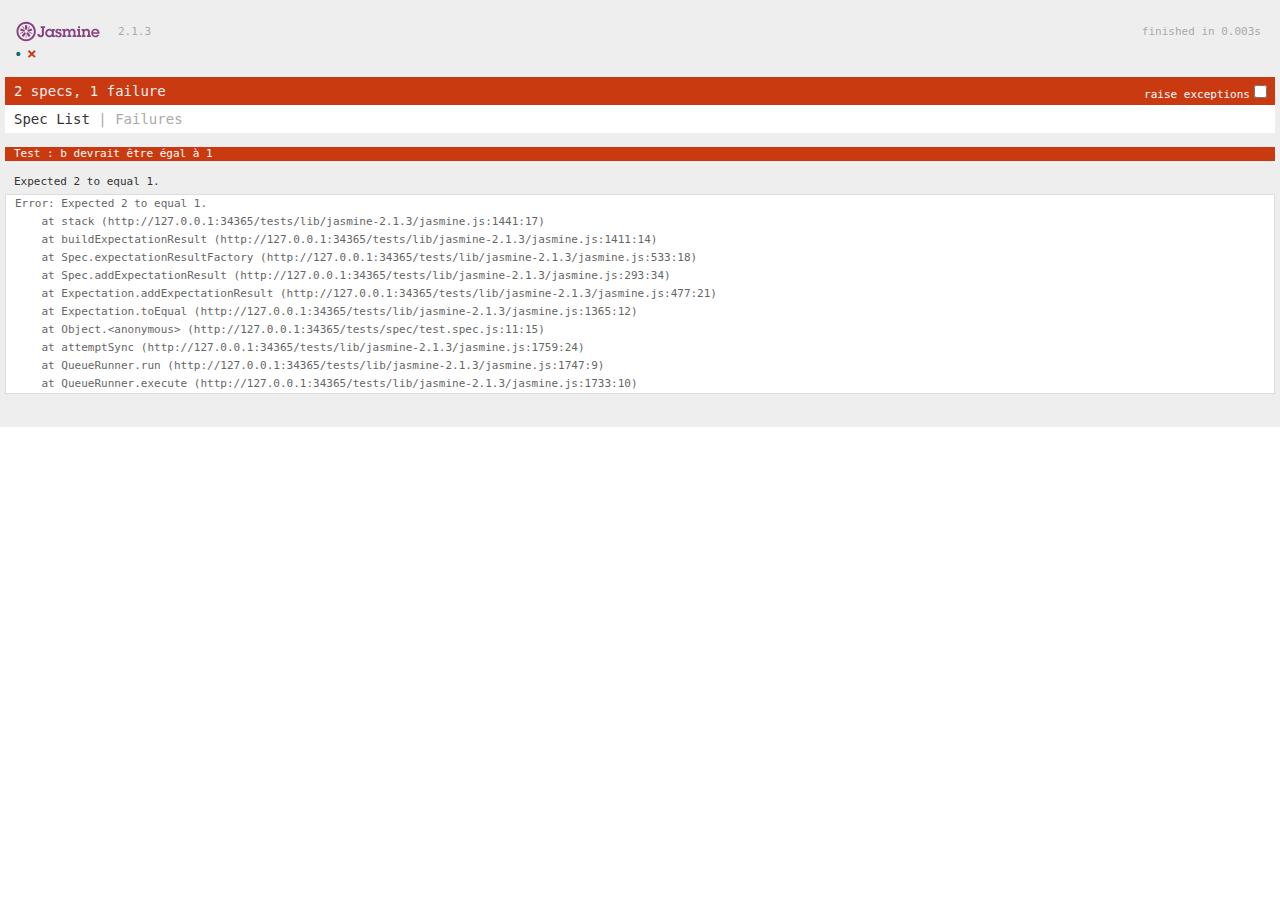
<file: tests/index.html>
<!DOCTYPE html>
<html>
<head>
  <meta charset="utf-8">
  <title>Jasmine Spec Runner v2.1.3</title>

  <link rel="shortcut icon" type="image/png" href="lib/jasmine-2.1.3/jasmine_favicon.png">
  <link rel="stylesheet" href="lib/jasmine-2.1.3/jasmine.css">

  <script src="lib/jasmine-2.1.3/jasmine.js"></script>
  <script src="lib/jasmine-2.1.3/jasmine-html.js"></script>
  <script src="lib/jasmine-2.1.3/boot.js"></script>

  <!-- include source files here... -->
  

  <!-- include spec files here... -->
  <script src="spec/test.spec.js"></script>

</head>

<body>
</body>
</html>
</file>
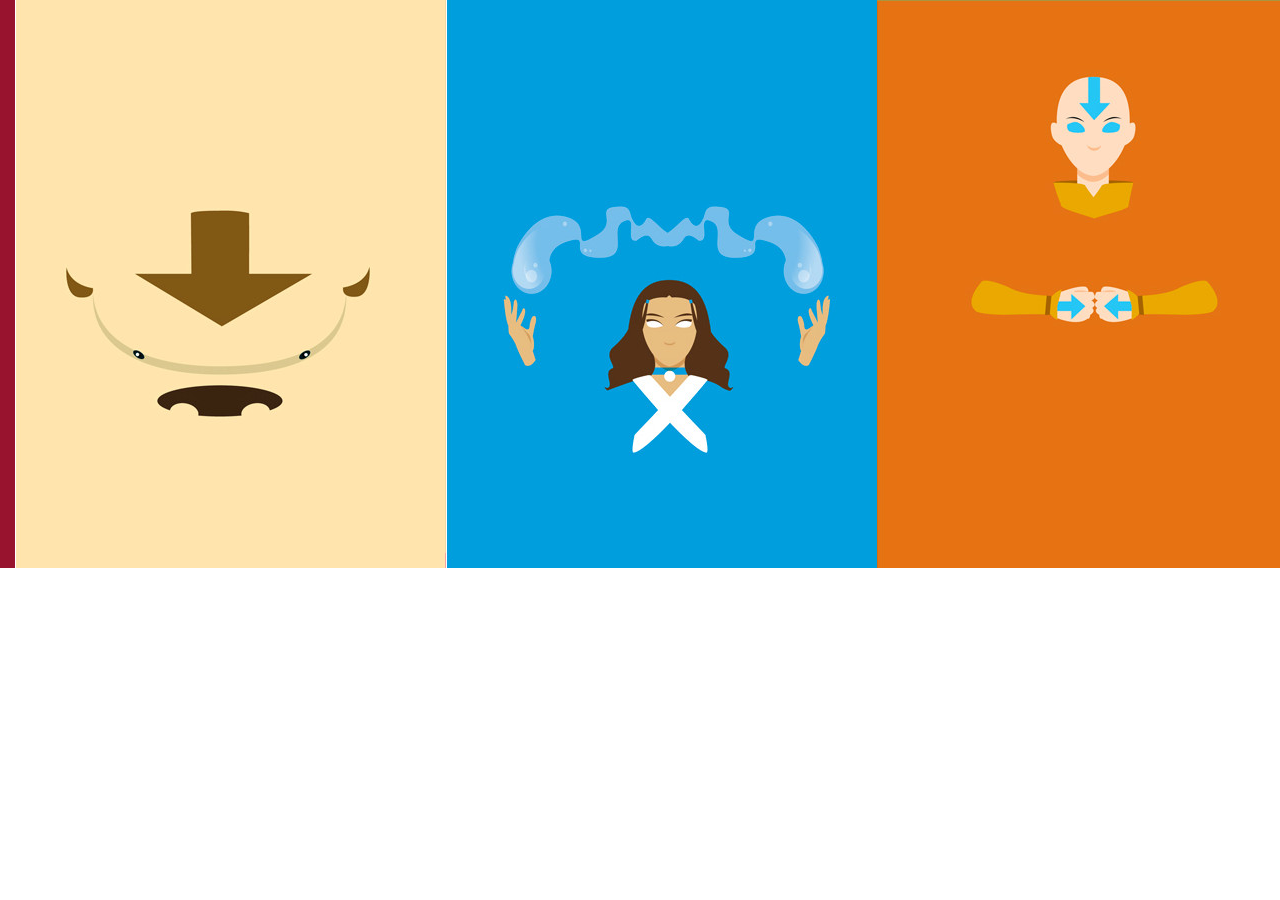
<file: www/parallax.html>
<!DOCTYPE html>
<html>
  <head>
  <meta charset="utf-8">
  <title>Parallax</title>
  <meta name="format-detection" content="telephone=no" />
  <meta name="msapplication-tap-highlight" content="no" />
  <!-- WARNING: for iOS 7, remove the width=device-width and height=device-height attributes. See https://issues.apache.org/jira/browse/CB-4323 -->
  <meta name="viewport" content="user-scalable=no, initial-scale=1, maximum-scale=1, minimum-scale=1, width=device-width, height=device-height, target-densitydpi=device-dpi" />
  <link rel="stylesheet" href="third-party/cordova-css-reset/reset.min.css">
  <style>
    html, body { height: 100%; }
    body {
      font-size: 0;
      overflow: hidden;
      width: 100%;
    }
    section {
      height: 100%;
    }
    div[slider] {
      height: 568px;
      overflow-x: auto;
      text-align: left;
      white-space: nowrap;
      width: 100%;
    }
    div[slider] > div {
      background-image: url(parallax.jpg);
      background-repeat: repeat-x;
      background-size: initial;
      background-position: 0 0;
      display: inline-block;
      height: 568px;
      width: 3024px;
    }
  </style>
  </head>
  <body ng-app="app" ng-strict-di>

    <section ng-controller="ParallaxCtrl">

      <div slider id="fff">
        <div></div><div></div><div></div>
      </div>

    </section>

    <div></div>

    <script src="third-party/angular/angular.js"></script>
    <script src="third-party/angular-touch/angular-touch.js"></script>
    <script src="third-party/angular-animate/angular-animate.js"></script>

    <script>

      var Parallax = angular.module('app', ['ngTouch']);

      Parallax.controller(
        'ParallaxCtrl',
        [
          '$scope',
          function($scope)
          {
            $scope.avatarsNumber = 7;
            $scope.avatarWidth = 430;
          }
        ]
      );

      Parallax.directive(
        'slider',
        [
          '$timeout',
          function($timeout)
          {
            return function(scope, element, attr)
            {
              var avatarsWidth = scope.avatarWidth * scope.avatarsNumber;
              var sliderWidth = avatarsWidth * 3;
              var originScrollLeft, promise, scrollOffset;

              var COUNTER = 0;

              //element.children()[0].style.width = sliderWidth + 'px';
              element[0].scrollLeft = (sliderWidth - window.innerWidth) / 2;

              element.on('scroll', whenScrolled);

              function onceScrolled()
              {
                element.off('scroll');

                var horizontalOffset = (element[0].scrollLeft - window.innerWidth)%430;

                if (horizontalOffset > 215) scrollOffsetTarget = 430 - horizontalOffset;
                else scrollOffsetTarget = -horizontalOffset;

                scrollTo(scrollOffset, 0);

                $timeout(function() { element.on('scroll', whenScrolled); }, 300);
              }

              function whenScrolled()
              {
                console.log(element.children().length, element[0].scrollLeft/avatarsWidth);
                
                if (element.children().length < element[0].scrollLeft/avatarsWidth + 1) element[0].scrollLeft -= avatarsWidth;
                
                if (element[0].scrollLeft < avatarsWidth) element[0].scrollLeft += avatarsWidth;

                originScrollLeft = element[0].scrollLeft;

                if (typeof promise === 'undefined')
                {
                  promise = null;
                }
                else
                {
                  $timeout.cancel(promise);
                  promise = $timeout(onceScrolled, 250);
                }
              }

              function scrollTo(scrollOffset, i)
              {
                element[0].scrollLeft += Math.round(scrollOffsetTarget / 5);

                if (i < 5) $timeout(function() { scrollTo(scrollOffsetTarget, ++i); }, 50);
              }
            };
          }
        ]
      );
    </script>

  </body>
</html>
</file>
<file: tests/lib/jasmine-2.1.3/jasmine.css>
body { overflow-y: scroll; }

.jasmine_html-reporter { background-color: #eeeeee; padding: 5px; margin: -8px; font-size: 11px; font-family: Monaco, "Lucida Console", monospace; line-height: 14px; color: #333333; }
.jasmine_html-reporter a { text-decoration: none; }
.jasmine_html-reporter a:hover { text-decoration: underline; }
.jasmine_html-reporter p, .jasmine_html-reporter h1, .jasmine_html-reporter h2, .jasmine_html-reporter h3, .jasmine_html-reporter h4, .jasmine_html-reporter h5, .jasmine_html-reporter h6 { margin: 0; line-height: 14px; }
.jasmine_html-reporter .banner, .jasmine_html-reporter .symbol-summary, .jasmine_html-reporter .summary, .jasmine_html-reporter .result-message, .jasmine_html-reporter .spec .description, .jasmine_html-reporter .spec-detail .description, .jasmine_html-reporter .alert .bar, .jasmine_html-reporter .stack-trace { padding-left: 9px; padding-right: 9px; }
.jasmine_html-reporter .banner { position: relative; }
.jasmine_html-reporter .banner .title { background: url('[data-uri]') no-repeat; background: url('[data-uri]') no-repeat, none; -webkit-background-size: 100%; -moz-background-size: 100%; -o-background-size: 100%; background-size: 100%; display: block; float: left; width: 90px; height: 25px; }
.jasmine_html-reporter .banner .version { margin-left: 14px; position: relative; top: 6px; }
.jasmine_html-reporter .banner .duration { position: absolute; right: 14px; top: 6px; }
.jasmine_html-reporter #jasmine_content { position: fixed; right: 100%; }
.jasmine_html-reporter .version { color: #aaaaaa; }
.jasmine_html-reporter .banner { margin-top: 14px; }
.jasmine_html-reporter .duration { color: #aaaaaa; float: right; }
.jasmine_html-reporter .symbol-summary { overflow: hidden; *zoom: 1; margin: 14px 0; }
.jasmine_html-reporter .symbol-summary li { display: inline-block; height: 8px; width: 14px; font-size: 16px; }
.jasmine_html-reporter .symbol-summary li.passed { font-size: 14px; }
.jasmine_html-reporter .symbol-summary li.passed:before { color: #007069; content: "\02022"; }
.jasmine_html-reporter .symbol-summary li.failed { line-height: 9px; }
.jasmine_html-reporter .symbol-summary li.failed:before { color: #ca3a11; content: "\d7"; font-weight: bold; margin-left: -1px; }
.jasmine_html-reporter .symbol-summary li.disabled { font-size: 14px; }
.jasmine_html-reporter .symbol-summary li.disabled:before { color: #bababa; content: "\02022"; }
.jasmine_html-reporter .symbol-summary li.pending { line-height: 17px; }
.jasmine_html-reporter .symbol-summary li.pending:before { color: #ba9d37; content: "*"; }
.jasmine_html-reporter .symbol-summary li.empty { font-size: 14px; }
.jasmine_html-reporter .symbol-summary li.empty:before { color: #ba9d37; content: "\02022"; }
.jasmine_html-reporter .exceptions { color: #fff; float: right; margin-top: 5px; margin-right: 5px; }
.jasmine_html-reporter .bar { line-height: 28px; font-size: 14px; display: block; color: #eee; }
.jasmine_html-reporter .bar.failed { background-color: #ca3a11; }
.jasmine_html-reporter .bar.passed { background-color: #007069; }
.jasmine_html-reporter .bar.skipped { background-color: #bababa; }
.jasmine_html-reporter .bar.errored { background-color: #ca3a11; }
.jasmine_html-reporter .bar.menu { background-color: #fff; color: #aaaaaa; }
.jasmine_html-reporter .bar.menu a { color: #333333; }
.jasmine_html-reporter .bar a { color: white; }
.jasmine_html-reporter.spec-list .bar.menu.failure-list, .jasmine_html-reporter.spec-list .results .failures { display: none; }
.jasmine_html-reporter.failure-list .bar.menu.spec-list, .jasmine_html-reporter.failure-list .summary { display: none; }
.jasmine_html-reporter .running-alert { background-color: #666666; }
.jasmine_html-reporter .results { margin-top: 14px; }
.jasmine_html-reporter.showDetails .summaryMenuItem { font-weight: normal; text-decoration: inherit; }
.jasmine_html-reporter.showDetails .summaryMenuItem:hover { text-decoration: underline; }
.jasmine_html-reporter.showDetails .detailsMenuItem { font-weight: bold; text-decoration: underline; }
.jasmine_html-reporter.showDetails .summary { display: none; }
.jasmine_html-reporter.showDetails #details { display: block; }
.jasmine_html-reporter .summaryMenuItem { font-weight: bold; text-decoration: underline; }
.jasmine_html-reporter .summary { margin-top: 14px; }
.jasmine_html-reporter .summary ul { list-style-type: none; margin-left: 14px; padding-top: 0; padding-left: 0; }
.jasmine_html-reporter .summary ul.suite { margin-top: 7px; margin-bottom: 7px; }
.jasmine_html-reporter .summary li.passed a { color: #007069; }
.jasmine_html-reporter .summary li.failed a { color: #ca3a11; }
.jasmine_html-reporter .summary li.empty a { color: #ba9d37; }
.jasmine_html-reporter .summary li.pending a { color: #ba9d37; }
.jasmine_html-reporter .description + .suite { margin-top: 0; }
.jasmine_html-reporter .suite { margin-top: 14px; }
.jasmine_html-reporter .suite a { color: #333333; }
.jasmine_html-reporter .failures .spec-detail { margin-bottom: 28px; }
.jasmine_html-reporter .failures .spec-detail .description { background-color: #ca3a11; }
.jasmine_html-reporter .failures .spec-detail .description a { color: white; }
.jasmine_html-reporter .result-message { padding-top: 14px; color: #333333; white-space: pre; }
.jasmine_html-reporter .result-message span.result { display: block; }
.jasmine_html-reporter .stack-trace { margin: 5px 0 0 0; max-height: 224px; overflow: auto; line-height: 18px; color: #666666; border: 1px solid #ddd; background: white; white-space: pre; }
</file>
